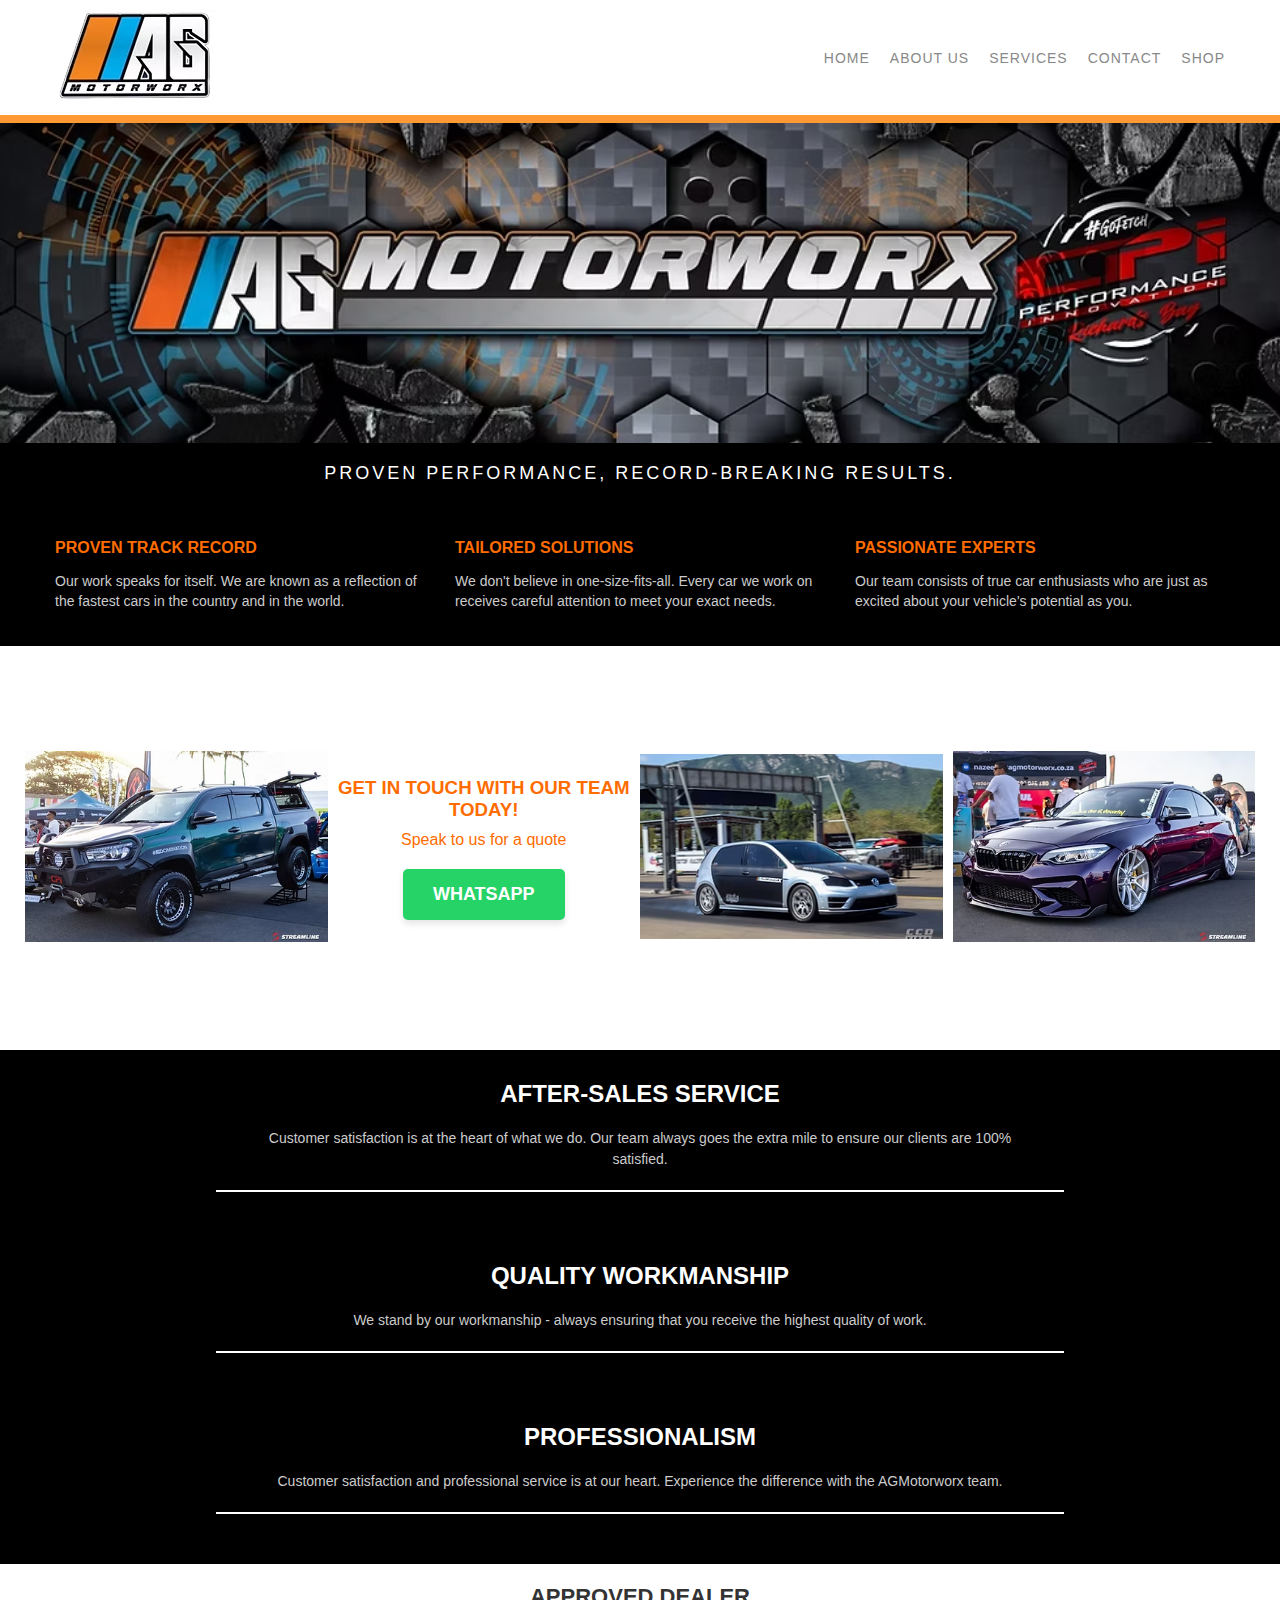
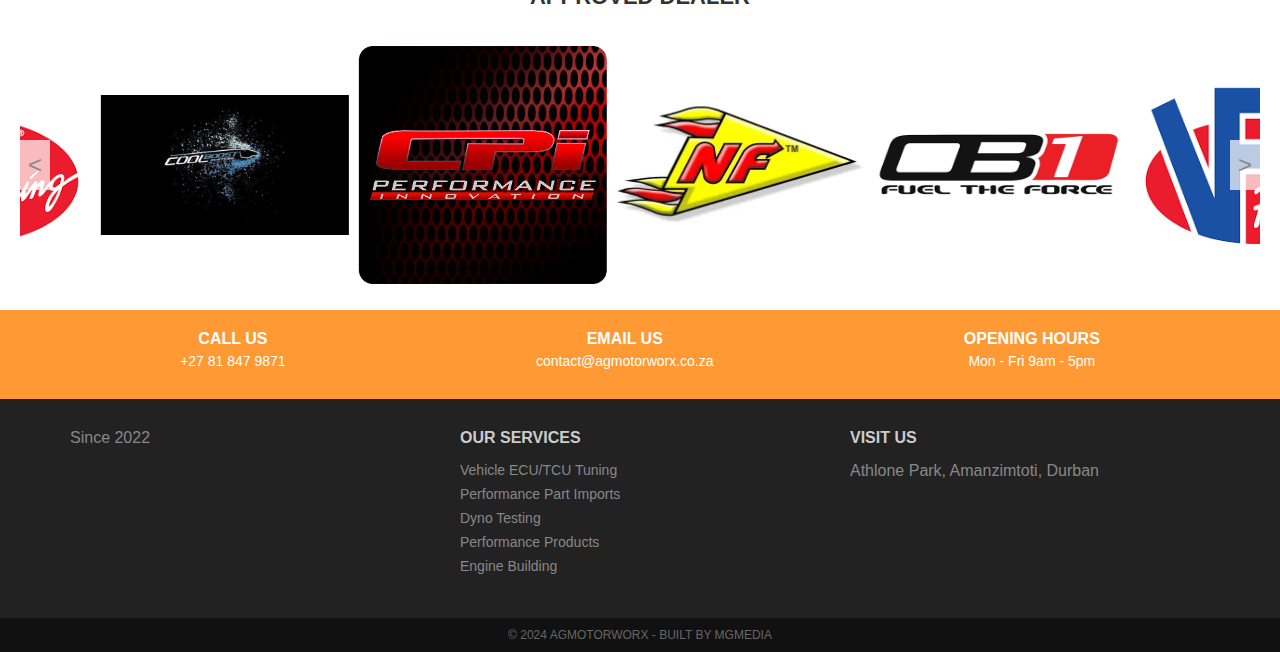
<file: index.html>
<!DOCTYPE html>
<html lang="en">
<head>
    <meta charset="UTF-8">
    <meta name="viewport" content="width=device-width, initial-scale=1.0">
    <link rel="icon" type="image/x-icon" href="/img/ag.ico">
    <title>AG Motorworx - Performance Automotive Services</title>
    <link rel="stylesheet" href="./css/home.css">
</head>
<body>
    <!-- Header -->
    <header>
        <div class="container header-content">
            <div class="logo">
                <img src="/img/ag-logo.png" alt="AG Motorworx Logo">
            </div>
            <nav>
                <div class="burger-menu" id="burger-menu">
                    <div></div>
                    <div></div>
                    <div></div>
                </div>
                <ul class="nav-links" id="nav-links">
                    <li><a href="index.html">Home</a></li>
                    <li><a href="agmotorworx-about-page.html">About Us</a></li>
                    <li><a href="agmotorworx-services-page.html">Services</a></li>
                    <li><a href="agmotorworx-contact-page.html">Contact</a></li>
                    <li><a href="agmotorworx-shop-page.html">Shop</a></li>
                </ul>
                <ul class="nav-links mobile" id="nav-links-mobile">
                    <li><a href="index.html">Home</a></li>
                    <li><a href="agmotorworx-about-page.html">About Us</a></li>
                    <li><a href="agmotorworx-services-page.html">Services</a></li>
                    <li><a href="agmotorworx-contact-page.html">Contact</a></li>
                    <li><a href="agmotorworx-shop-page.html">Shop</a></li>
                </ul>
            </nav>
        </div>
    </header>

    <!-- Orange Divider -->
    <div class="orange-divider"></div>
    
    <!-- Hero Section -->
    <section class="hero">
        <!-- <img src="./img/ag-hero.jpg" alt="AG Motorworx Performance" class="hero-logo"> -->
    </section>
    
    <!-- Tagline -->
    <section class="tagline">
        <h2>PROVEN PERFORMANCE, RECORD-BREAKING RESULTS.</h2>
    </section>
    
    <!-- Features -->
    <section class="features container">
        <div class="feature">
            <h3>PROVEN TRACK RECORD</h3>
            <p>Our work speaks for itself. We are known as a reflection of the fastest cars in the country and in the world.</p>
        </div>
        <div class="feature">
            <h3>TAILORED SOLUTIONS</h3>
            <p>We don't believe in one-size-fits-all. Every car we work on receives careful attention to meet your exact needs.</p>
        </div>
        <div class="feature">
            <h3>PASSIONATE EXPERTS</h3>
            <p>Our team consists of true car enthusiasts who are just as excited about your vehicle's potential as you.</p>
        </div>
    </section>
    
    <!-- Gallery -->
    <section class="gallery-container">
        <div class="gallery-image">
            <img src="/img/hilux.jpg" alt="Performance Car 2">
        </div>
        <div class="contact-banner">
            <h3>GET IN TOUCH WITH OUR TEAM TODAY!</h3>
            <p>Speak to us for a quote</p>
            <a href="https://wa.me/27818479871" class="whatsapp-button">WHATSAPP</a>
        </div>
        <div class="gallery-image">
            <img src="/img/PT7r.jpg" alt="Performance Car 2">
        </div>
        <div class="gallery-image">
            <img src="/img/PTbmw.jpg" alt="Performance Car 2">
        </div>
    </section>
    
    <!-- Service Features -->
    <div class="container">
        <section class="service-feature">
            <h2>AFTER-SALES SERVICE</h2>
            <p>Customer satisfaction is at the heart of what we do. Our team always goes the extra mile to ensure our clients are 100% satisfied.</p>
            <hr style="border: 1.5px solid white; width: 75%; margin: 20px auto;">
        </section>
        <section class="service-feature">
            <h2>QUALITY WORKMANSHIP</h2>
            <p>We stand by our workmanship - always ensuring that you receive the highest quality of work.</p>
            <hr style="border: 1.5px solid white; width: 75%; margin: 20px auto;">
        </section>
        <section class="service-feature">
            <h2>PROFESSIONALISM</h2>
            <p>Customer satisfaction and professional service is at our heart. Experience the difference with the AGMotorworx team.</p>
            <hr style="border: 1.5px solid white; width: 75%; margin: 20px auto;">
        </section>
    </div>
    
    <!-- Approved Dealers -->
    <section class="approved-dealers">
        <h2>APPROVED DEALER</h2>
        <div class="dealer-logos">
            <button class="nav-button prev">&lt;</button>
            <div class="slide-container">
                <div class="slide">
                    <img src="/img/promo/coolboost.jpg" alt="CoolBoost Logo" class="dealer-logo">
                </div>
                <div class="slide">
                    <img src="/img/promo/cpi.jpg" alt="CPI Performance Logo" class="dealer-logo">
                </div>
                <div class="slide">
                    <img src="/img/promo/nf.jpg" alt="NF Logo" class="dealer-logo">
                </div>
                <div class="slide">
                    <img src="/img/promo/ob1.jpg" alt="OB1 Logo" class="dealer-logo">
                </div>
                <div class="slide">
                    <img src="/img/promo/vp.jpg" alt="VP Logo" class="dealer-logo">
                </div>
            </div>
            <button class="nav-button next">&gt;</button>
        </div>
    </section>
    
    <script>
        document.addEventListener('DOMContentLoaded', function() {
            const slideContainer = document.querySelector('.slide-container');
            const slides = document.querySelectorAll('.slide');
            const prevButton = document.querySelector('.prev');
            const nextButton = document.querySelector('.next');
            
            let currentIndex = 0;
            const slideCount = slides.length;
            
            // Clone first and last slides for infinite effect
            const firstSlideClone = slides[0].cloneNode(true);
            const lastSlideClone = slides[slideCount - 1].cloneNode(true);
            
            slideContainer.appendChild(firstSlideClone);
            slideContainer.insertBefore(lastSlideClone, slides[0]);
            
            // Set initial position
            slideContainer.style.transform = `translateX(-${100 / (slideCount + 2)}%)`;
            
            function goToSlide(index) {
                // Add 1 to account for the cloned slide at the beginning
                slideContainer.style.transition = 'transform 0.6s ease-in-out';
                slideContainer.style.transform = `translateX(-${(index + 1) * (100 / (slideCount + 2))}%)`;
                currentIndex = index;
            }
            
            function nextSlide() {
                if (currentIndex === slideCount - 1) {
                    // If at the last slide, quickly jump to the clone without transition
                    goToSlide(currentIndex + 1);
                    setTimeout(() => {
                        slideContainer.style.transition = 'none';
                        slideContainer.style.transform = `translateX(-${100 / (slideCount + 2)}%)`;
                        currentIndex = 0;
                    }, 600);
                } else {
                    goToSlide(currentIndex + 1);
                }
            }
            
            function prevSlide() {
                if (currentIndex === 0) {
                    // If at the first slide, quickly jump to the clone without transition
                    goToSlide(currentIndex - 1);
                    setTimeout(() => {
                        slideContainer.style.transition = 'none';
                        slideContainer.style.transform = `translateX(-${slideCount * (100 / (slideCount + 2))}%)`;
                        currentIndex = slideCount - 1;
                    }, 600);
                } else {
                    goToSlide(currentIndex - 1);
                }
            }
            
            // Set event listeners
            prevButton.addEventListener('click', prevSlide);
            nextButton.addEventListener('click', nextSlide);
            
            // Auto-rotate slides
            const slideInterval = setInterval(nextSlide, 10000);
            
            // Pause on hover
            slideContainer.addEventListener('mouseenter', () => {
                clearInterval(slideInterval);
            });
            
            slideContainer.addEventListener('mouseleave', () => {
                clearInterval(slideInterval);
                setInterval(nextSlide, 10000);
            });
            
            // Reset transition after manual slide change
            slideContainer.addEventListener('transitionend', () => {
                if (currentIndex === -1) {
                    slideContainer.style.transition = 'none';
                    currentIndex = slideCount - 1;
                    slideContainer.style.transform = `translateX(-${(currentIndex + 1) * (100 / (slideCount + 2))}%)`;
                } else if (currentIndex === slideCount) {
                    slideContainer.style.transition = 'none';
                    currentIndex = 0;
                    slideContainer.style.transform = `translateX(-${(currentIndex + 1) * (100 / (slideCount + 2))}%)`;
                }
            });
        });
    </script>

    <!-- Contact Footer -->
    <section class="contact-footer">
        <div class="contact-info container">
            <div class="contact-section">
                <h3>CALL US</h3>
                <p>+27 81 847 9871</p>
            </div>
            <div class="contact-section">
                <h3>EMAIL US</h3>
                <p>contact@agmotorworx.co.za</p>
            </div>
            <div class="contact-section">
                <h3>OPENING HOURS</h3>
                <p>Mon - Fri 9am - 5pm</p>
            </div>
        </div>
    </section>
    
    <!-- Footer -->
    <footer>
        <div class="footer-content container">
            <div class="footer-section">
                <p>Since 2022</p>
            </div>
            <div class="footer-section">
                <h3>OUR SERVICES</h3>
                <ul>
                    <li>Vehicle ECU/TCU Tuning</li>
                    <li>Performance Part Imports</li>
                    <li>Dyno Testing</li>
                    <li>Performance Products</li>
                    <li>Engine Building</li>
                </ul>
            </div>
            <div class="footer-section">
                <h3>VISIT US</h3>
                <p>Athlone Park, Amanzimtoti, Durban</p>
            </div>
        </div>
        
        <div class="copyright">
            <p>© 2024 AGMOTORWORX - BUILT BY MGMEDIA</p>
        </div>
    </footer>
    <script src="./js/index.js"></script>
</body>
</html>
</file>
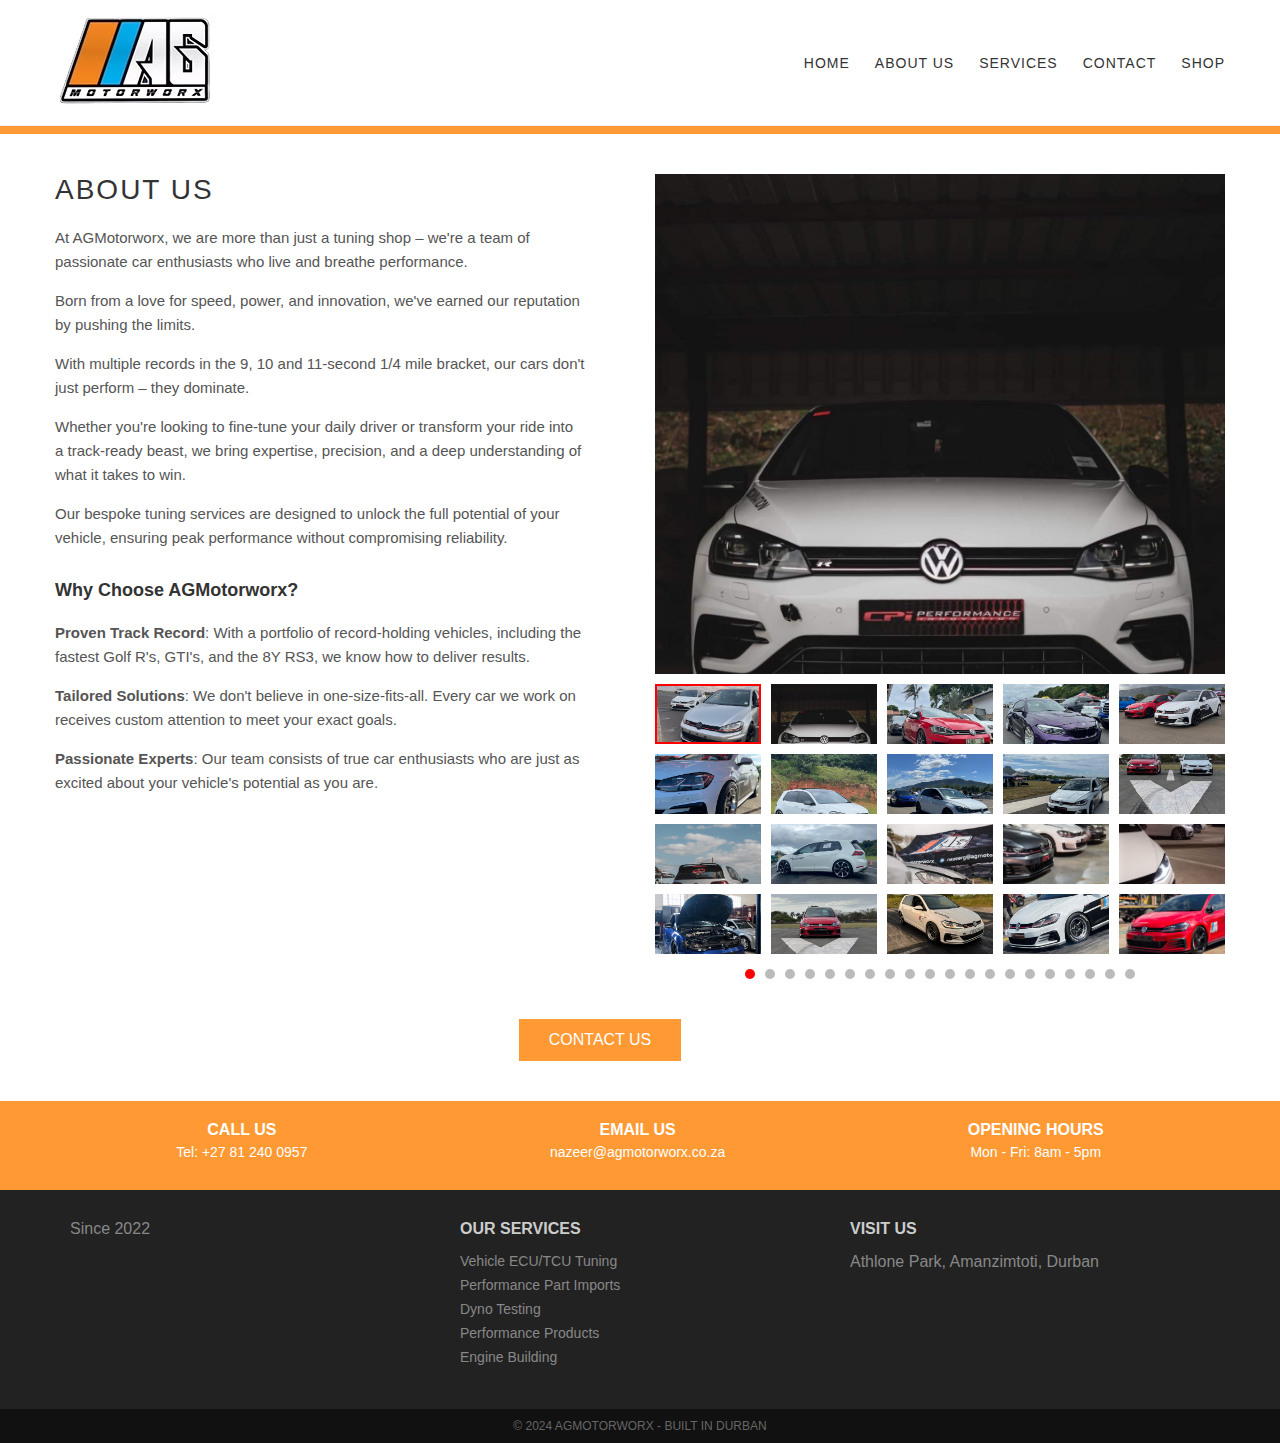
<file: agmotorworx-about-page.html>
<!DOCTYPE html>
<html lang="en">
<head>
    <meta charset="UTF-8">
    <meta name="viewport" content="width=device-width, initial-scale=1.0">
    <link rel="icon" type="image/x-icon" href="/img/ag.ico">
    <title>About Us - AG Motorworx</title>
    <link rel="stylesheet" href="./css/about.css">
</head>
<body>
    <!-- Header -->
    <header>
        <div class="container header-content">
            <div class="logo">
                <img src="/img/ag-logo.png" alt="AG Motorworx Logo">
            </div>
            <nav>
                <div class="burger-menu" id="burger-menu">
                    <div></div>
                    <div></div>
                    <div></div>
                </div>
                <ul class="nav-links" id="nav-links">
                    <li><a href="index.html">Home</a></li>
                    <li><a href="agmotorworx-about-page.html">About Us</a></li>
                    <li><a href="agmotorworx-services-page.html">Services</a></li>
                    <li><a href="agmotorworx-contact-page.html">Contact</a></li>
                    <li><a href="agmotorworx-shop-page.html">Shop</a></li>
                </ul>
                <ul class="nav-links mobile" id="nav-links-mobile">
                    <li><a href="index.html">Home</a></li>
                    <li><a href="agmotorworx-about-page.html">About Us</a></li>
                    <li><a href="agmotorworx-services-page.html">Services</a></li>
                    <li><a href="agmotorworx-contact-page.html">Contact</a></li>
                    <li><a href="agmotorworx-shop-page.html">Shop</a></li>
                </ul>
            </nav>
        </div>
    </header>
    
    <!-- Orange Divider -->
    <div class="orange-divider"></div>
    
    <!-- About Section -->
    <div class="container main-content">
        <section class="about-section">
            <div class="about-content">
                <h1>ABOUT US</h1>
                <p>At AGMotorworx, we are more than just a tuning shop – we're a team of passionate car enthusiasts who live and breathe performance.</p>
                
                <p>Born from a love for speed, power, and innovation, we've earned our reputation by pushing the limits.</p>
                
                <p>With multiple records in the 9, 10 and 11-second 1/4 mile bracket, our cars don't just perform – they dominate.</p>
                
                <p>Whether you're looking to fine-tune your daily driver or transform your ride into a track-ready beast, we bring expertise, precision, and a deep understanding of what it takes to win.</p>
                
                <p>Our bespoke tuning services are designed to unlock the full potential of your vehicle, ensuring peak performance without compromising reliability.</p>
                
                <h2 style="font-size: 18px; margin: 30px 0 20px; color: #333;">Why Choose AGMotorworx?</h2>
                
                <p><strong>Proven Track Record</strong>: With a portfolio of record-holding vehicles, including the fastest Golf R's, GTI's, and the 8Y RS3, we know how to deliver results.</p>
                
                <p><strong>Tailored Solutions</strong>: We don't believe in one-size-fits-all. Every car we work on receives custom attention to meet your exact goals.</p>
                
                <p><strong>Passionate Experts</strong>: Our team consists of true car enthusiasts who are just as excited about your vehicle's potential as you are.</p>
            </div>
        </section>

        <!-- Gallery Section -->
        <section class="gallery-section">
            <div class="gallery-container">
                <div class="main-gallery-image">
                    <img src="/img/about/car2.jpeg" alt="Featured Performance Car" id="mainImage">
                </div>
                <div class="thumbnail-container" id="thumbnailContainer">
                    <!-- Thumbnails will be generated by JavaScript -->
                </div>
                <div class="gallery-dots" id="galleryDots">
                    <!-- Dots will be generated by JavaScript -->
                </div>
            </div>
        </section>
    </div>

    <!-- Contact Button -->
    <div class="container contact-btn-container">
        <button class="contact-btn">CONTACT US</button>
    </div>
    
    <!-- Contact Footer -->
    <section class="contact-footer">
        <div class="contact-info container">
            <div class="contact-section">
                <h3>CALL US</h3>
                <p>Tel: +27 81 240 0957</p>
            </div>
            <div class="contact-section">
                <h3>EMAIL US</h3>
                <p>nazeer@agmotorworx.co.za</p>
            </div>
            <div class="contact-section">
                <h3>OPENING HOURS</h3>
                <p>Mon - Fri: 8am - 5pm</p>
            </div>
        </div>
    </section>
    
    <!-- Footer -->
    <footer>
        <div class="footer-content container">
            <div class="footer-section">
                <p>Since 2022</p>
            </div>
            <div class="footer-section">
                <h3>OUR SERVICES</h3>
                <ul>
                    <li>Vehicle ECU/TCU Tuning</li>
                    <li>Performance Part Imports</li>
                    <li>Dyno Testing</li>
                    <li>Performance Products</li>
                    <li>Engine Building</li>
                </ul>
            </div>
            <div class="footer-section">
                <h3>VISIT US</h3>
                <p>Athlone Park, Amanzimtoti, Durban</p>
            </div>
        </div>
        
        <div class="copyright">
            <p>© 2024 AGMOTORWORX - BUILT IN DURBAN</p>
        </div>
    </footer>
    <script src="./js/about.js"></script>
</body>
</html>
</file>
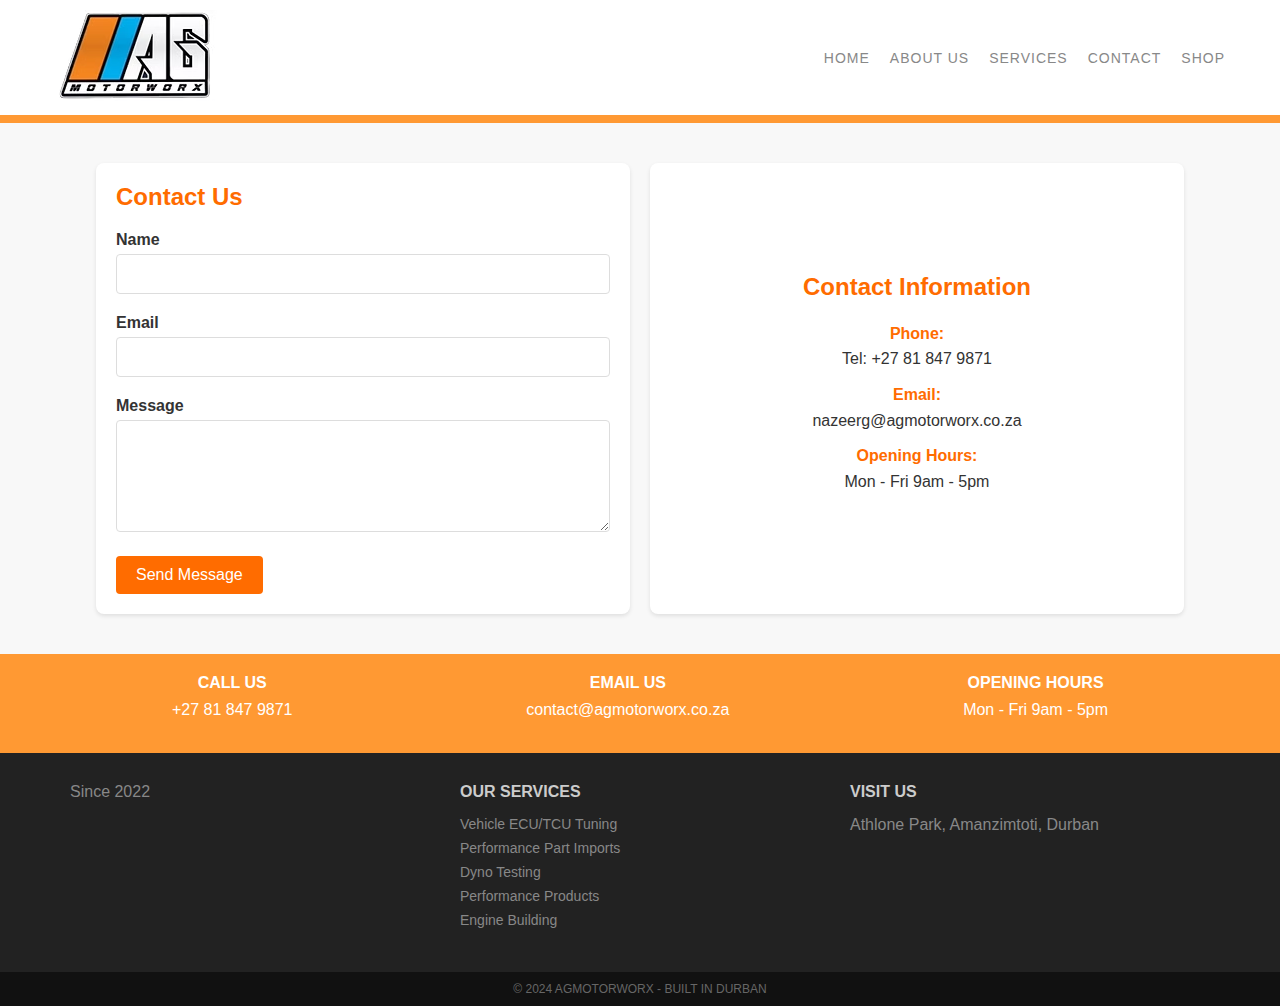
<file: agmotorworx-contact-page.html>
<!DOCTYPE html>
<html lang="en">
<head>
    <meta charset="UTF-8">
    <meta name="viewport" content="width=device-width, initial-scale=1.0">
    <link rel="icon" type="image/x-icon" href="/img/ag.ico">
    <title>AG Motorworx - Performance Automotive Services</title>
    <link rel="stylesheet" href="./css/contact.css">
</head>
<body>
    <!-- Header -->
    <header>
        <div class="container header-content">
            <div class="logo">
                <img src="/img/ag-logo.png" alt="AG Motorworx Logo">
            </div>
            <nav>
                <div class="burger-menu" id="burger-menu">
                    <div></div>
                    <div></div>
                    <div></div>
                </div>
                <ul class="nav-links" id="nav-links">
                    <li><a href="index.html">Home</a></li>
                    <li><a href="agmotorworx-about-page.html">About Us</a></li>
                    <li><a href="agmotorworx-services-page.html">Services</a></li>
                    <li><a href="agmotorworx-contact-page.html">Contact</a></li>
                    <li><a href="agmotorworx-shop-page.html">Shop</a></li>
                </ul>
                <ul class="nav-links mobile" id="nav-links-mobile">
                    <li><a href="index.html">Home</a></li>
                    <li><a href="agmotorworx-about-page.html">About Us</a></li>
                    <li><a href="agmotorworx-services-page.html">Services</a></li>
                    <li><a href="agmotorworx-contact-page.html">Contact</a></li>
                    <li><a href="agmotorworx-shop-page.html">Shop</a></li>
                </ul>
            </nav>
        </div>
    </header>

    <!-- Orange Divider -->
    <div class="orange-divider"></div>
    
    <!-- Contact Section -->
    <section class="contact-form-section">
        <div class="contact-form-section-container">
            <div class="contact-form">
                <h2>Contact Us</h2>
                <form id="contact-form"  method="POST">
                    <input type="hidden" name="access_key" value="34866c73-e7d7-415f-8753-f9a0564a0289">

                    <div class="form-group">
                      <label for="name">Name</label>
                      <input type="text" id="name" name="name" required>
                    </div>
                  
                    <div class="form-group">
                      <label for="email">Email</label>
                      <input type="email" id="email" name="email" required>
                    </div>
                  
                    <div class="form-group">
                      <label for="message">Message</label>
                      <textarea id="message" name="message" rows="5" required></textarea>
                    </div>
                  
                     <!-- Honeypot Spam Protection -->
                    <input type="checkbox" name="botcheck" class="hidden" style="display: none;">

                    <!-- Custom Confirmation / Success Page -->
                    <!-- <input type="hidden" name="redirect" value="https://mywebsite.com/thanks.html"> -->
                  
                    <button type="submit">Send Message</button>
                    <div id="result"></div>
                  </form>
            </div>
            <div class="contact-info-form">
                <h2>Contact Information</h2>
                <p><strong>Phone:</strong><br/>Tel: +27 81 847 9871</p>
                <p><strong>Email:</strong><br/> nazeerg@agmotorworx.co.za</p>
                <p><strong>Opening Hours:</strong><br/> Mon - Fri 9am - 5pm</p>
            </div>
        </div>
    </section>

    <!-- Custom Popup -->
    <div id="popup" class="popup">
        <div class="popup-content">
            <span class="popup-close" id="popup-close">&times;</span>
            <div class="popup-message">
                <div class="popup-icon">&#10004;</div>
                <p>Message Sent</p>
                <button id="popup-close-btn">Close</button>
            </div>
        </div>
    </div>

    <!-- Contact Footer -->
    <section class="contact-footer">
        <div class="contact-info container">
            <div class="contact-section">
                <h3>CALL US</h3>
                <p>+27 81 847 9871</p>
            </div>
            <div class="contact-section">
                <h3>EMAIL US</h3>
                <p>contact@agmotorworx.co.za</p>
            </div>
            <div class="contact-section">
                <h3>OPENING HOURS</h3>
                <p>Mon - Fri 9am - 5pm</p>
            </div>
        </div>
    </section>
    
    <!-- Footer -->
    <footer>
        <div class="footer-content container">
            <div class="footer-section">
                <p>Since 2022</p>
            </div>
            <div class="footer-section">
                <h3>OUR SERVICES</h3>
                <ul>
                    <li>Vehicle ECU/TCU Tuning</li>
                    <li>Performance Part Imports</li>
                    <li>Dyno Testing</li>
                    <li>Performance Products</li>
                    <li>Engine Building</li>
                </ul>
            </div>
            <div class="footer-section">
                <h3>VISIT US</h3>
                <p>Athlone Park, Amanzimtoti, Durban</p>
            </div>
        </div>
        
        <div class="copyright">
            <p>© 2024 AGMOTORWORX - BUILT IN DURBAN</p>
        </div>
    </footer>
    <script src="./js/contact.js"></script>
</body>
</html>
</file>
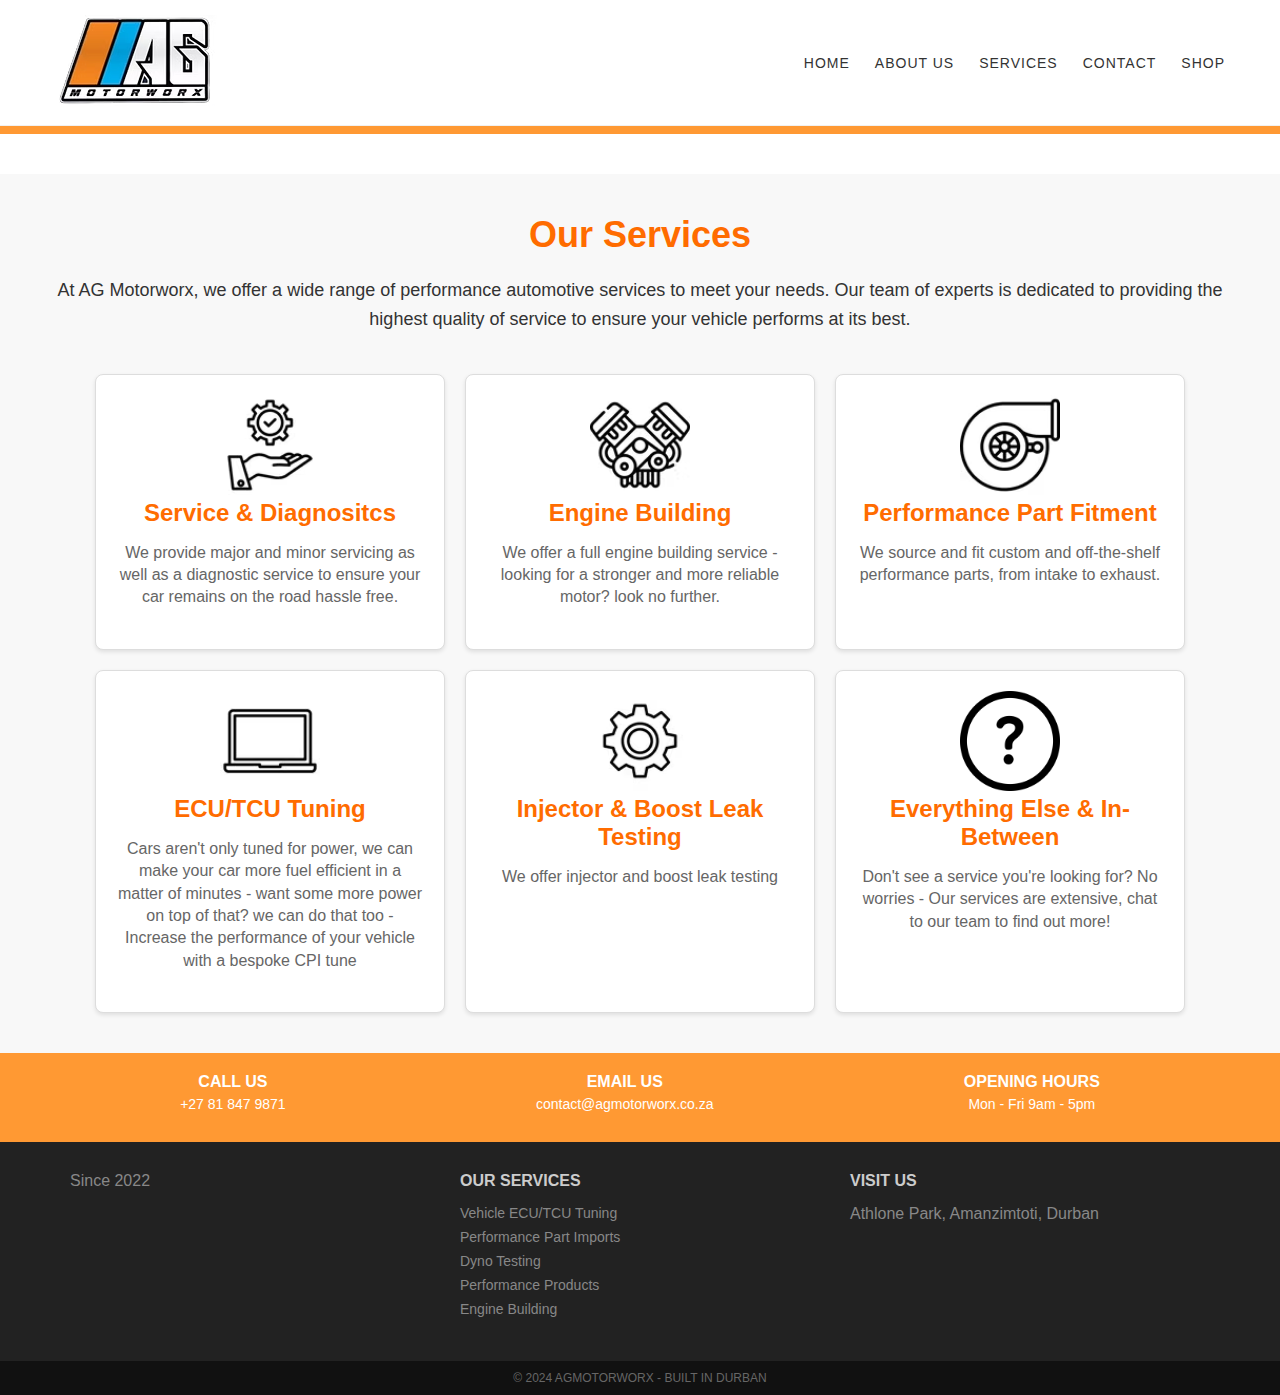
<file: agmotorworx-services-page.html>
<!DOCTYPE html>
<html lang="en">
<head>
    <meta charset="UTF-8">
    <meta name="viewport" content="width=device-width, initial-scale=1.0">
    <link rel="icon" type="image/x-icon" href="/img/ag.ico">
    <title>AG Motorworx - Performance Automotive Services</title>
    <link rel="stylesheet" href="./css/services.css">
</head>
<body>
    <!-- Header -->
    <header>
        <div class="container header-content">
            <div class="logo">
                <img src="/img/ag-logo.png" alt="AG Motorworx Logo">
            </div>
            <nav>
                <div class="burger-menu" id="burger-menu">
                    <div></div>
                    <div></div>
                    <div></div>
                </div>
                <ul class="nav-links" id="nav-links">
                    <li><a href="index.html">Home</a></li>
                    <li><a href="agmotorworx-about-page.html">About Us</a></li>
                    <li><a href="agmotorworx-services-page.html">Services</a></li>
                    <li><a href="agmotorworx-contact-page.html">Contact</a></li>
                    <li><a href="agmotorworx-shop-page.html">Shop</a></li>
                </ul>
                <ul class="nav-links mobile" id="nav-links-mobile">
                    <li><a href="index.html">Home</a></li>
                    <li><a href="agmotorworx-about-page.html">About Us</a></li>
                    <li><a href="agmotorworx-services-page.html">Services</a></li>
                    <li><a href="agmotorworx-contact-page.html">Contact</a></li>
                    <li><a href="agmotorworx-shop-page.html">Shop</a></li>
                </ul>
            </nav>
        </div>
    </header>

    <!-- Orange Divider -->
    <div class="orange-divider"></div>
    
    <!-- Main Section -->
    <section class="main-section">
        <div class="container">
            <h1>Our Services</h1>
            <p>At AG Motorworx, we offer a wide range of performance automotive services to meet your needs. Our team of experts is dedicated to providing the highest quality of service to ensure your vehicle performs at its best.</p>
            
            <div class="service-list">
                <div class="service-item">
                    <img src="/img/services/service.png" alt="Service & Diagnositcs">
                    <h2>Service & Diagnositcs</h2>
                    <p>We provide major and minor servicing as well as a diagnostic service to ensure your car remains on the road hassle free.</p>
                </div>
                <div class="service-item">
                    <img src="/img/services/engine.png" alt="Engine Building">
                    <h2>Engine Building</h2>
                    <p>We offer a full engine building service - looking for a stronger and more reliable motor? look no further.</p>
                </div>
                <div class="service-item">
                    <img src="/img/services/turbo.png" alt="Performance Part Fitment">
                    <h2>Performance Part Fitment</h2>
                    <p>We source and fit custom and off-the-shelf performance parts, from intake to exhaust.</p>
                </div>
                <div class="service-item">
                    <img src="/img/services/computer.png" alt="ECU/TCU Tuning">
                    <h2>ECU/TCU Tuning</h2>
                    <p>Cars aren't only tuned for power, we can make your car more fuel efficient in a matter of minutes - want some more power on top of that? we can do that too -  Increase the performance of your vehicle with a bespoke CPI tune</p>
                </div>
                <div class="service-item">
                    <img src="/img/services/cog.png" alt="Injector & Boost Leak Testing">
                    <h2>Injector & Boost Leak Testing</h2>
                    <p>We offer injector and boost leak testing</p>
                </div>
                <div class="service-item">
                    <img src="/img/services/question.png" alt="Everything Else & In-Between">
                    <h2>Everything Else & In-Between</h2>
                    <p>Don't see a service you're looking for? No worries - Our services are extensive, chat to our team to find out more!</p>
                </div>
            </div>
        </div>
    </section>

    <!-- Contact Footer -->
    <section class="contact-footer">
        <div class="contact-info container">
            <div class="contact-section">
                <h3>CALL US</h3>
                <p>+27 81 847 9871</p>
            </div>
            <div class="contact-section">
                <h3>EMAIL US</h3>
                <p>contact@agmotorworx.co.za</p>
            </div>
            <div class="contact-section">
                <h3>OPENING HOURS</h3>
                <p>Mon - Fri 9am - 5pm</p>
            </div>
        </div>
    </section>
    
    <!-- Footer -->
    <footer>
        <div class="footer-content container">
            <div class="footer-section">
                <p>Since 2022</p>
            </div>
            <div class="footer-section">
                <h3>OUR SERVICES</h3>
                <ul>
                    <li>Vehicle ECU/TCU Tuning</li>
                    <li>Performance Part Imports</li>
                    <li>Dyno Testing</li>
                    <li>Performance Products</li>
                    <li>Engine Building</li>
                </ul>
            </div>
            <div class="footer-section">
                <h3>VISIT US</h3>
                <p>Athlone Park, Amanzimtoti, Durban</p>
            </div>
        </div>
        
        <div class="copyright">
            <p>© 2024 AGMOTORWORX - BUILT IN DURBAN</p>
        </div>
    </footer>
    <script src="./js/services.js"></script>
</body>
</html>
</file>
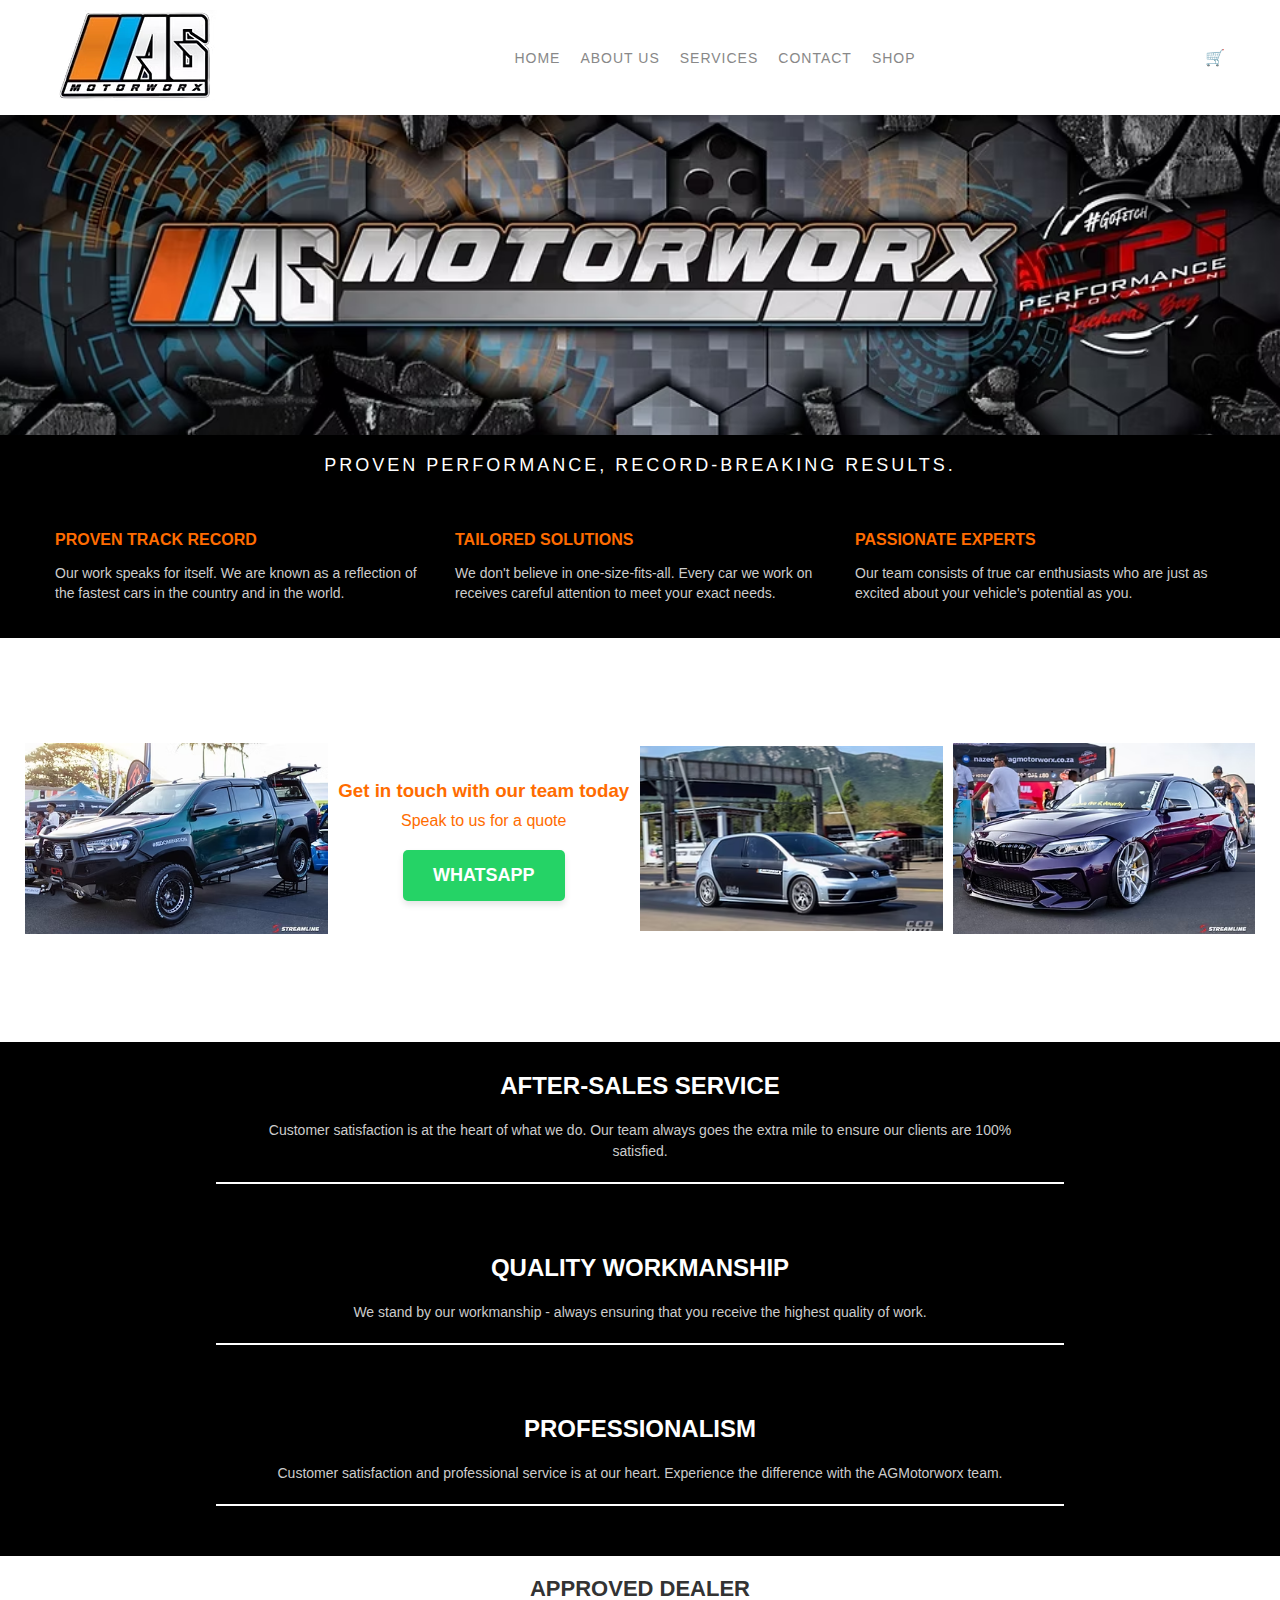
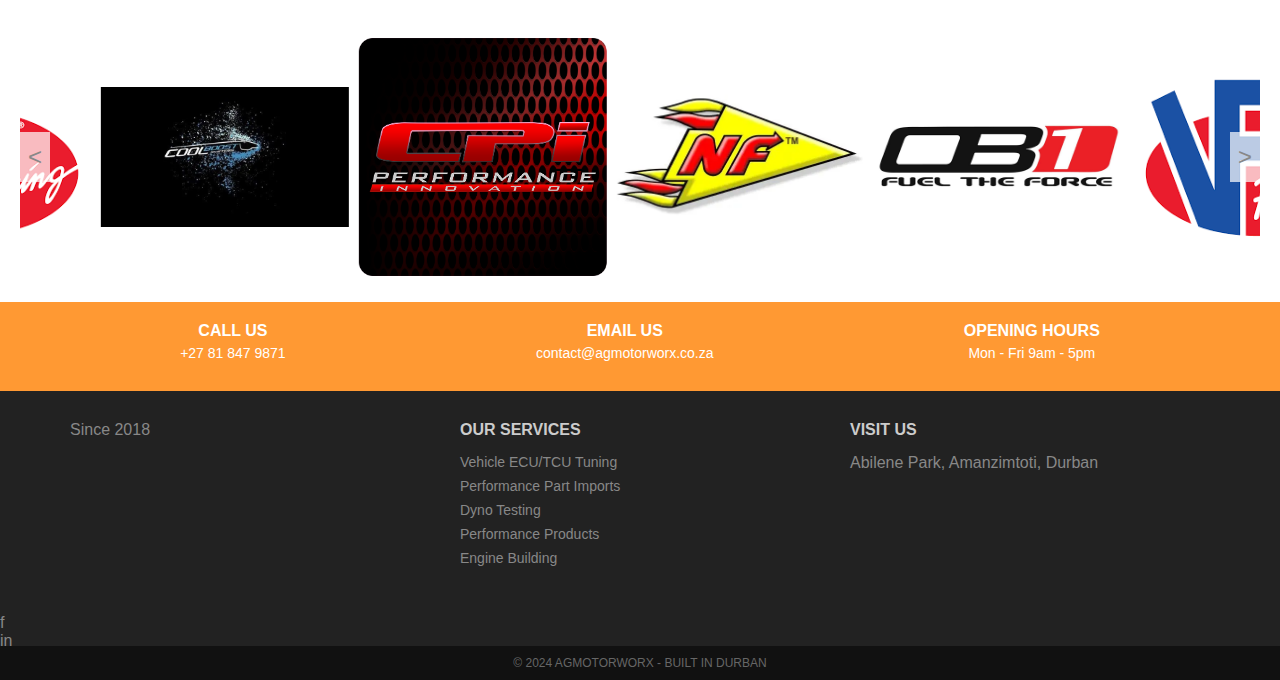
<file: agmotorworx-website.html>
<!DOCTYPE html>
<html lang="en">
<head>
    <meta charset="UTF-8">
    <meta name="viewport" content="width=device-width, initial-scale=1.0">
    <link rel="icon" type="image/x-icon" href="/img/ag.ico">
    <title>AG Motorworx - Performance Automotive Services</title>
    <link rel="stylesheet" href="./css/home.css">
</head>
<body>
    <!-- Header -->
    <header>
        <div class="container header-content">
            <div class="logo">
                <img src="/img/ag-logo.png" alt="AG Motorworx Logo">
            </div>
            <nav>
                <ul>
                    <li><a href="agmotorworx-website.html">Home</a></li>
                    <li><a href="agmotorworx-about-page.html">About Us</a></li>
                    <li><a href="agmotorworx-services-page.html">Services</a></li>
                    <li><a href="agmotorworx-contact-page.html">Contact</a></li>
                    <li><a href="agmotorworx-shop-page.html">Shop</a></li>
                </ul>
            </nav>
            <div class="cart-icon">🛒</div>
        </div>
    </header>
    
    <!-- Hero Section -->
    <section class="hero">
        <!-- <img src="./img/ag-hero.jpg" alt="AG Motorworx Performance" class="hero-logo"> -->
    </section>
    
    <!-- Tagline -->
    <section class="tagline">
        <h2>PROVEN PERFORMANCE, RECORD-BREAKING RESULTS.</h2>
    </section>
    
    <!-- Features -->
    <section class="features container">
        <div class="feature">
            <h3>PROVEN TRACK RECORD</h3>
            <p>Our work speaks for itself. We are known as a reflection of the fastest cars in the country and in the world.</p>
        </div>
        <div class="feature">
            <h3>TAILORED SOLUTIONS</h3>
            <p>We don't believe in one-size-fits-all. Every car we work on receives careful attention to meet your exact needs.</p>
        </div>
        <div class="feature">
            <h3>PASSIONATE EXPERTS</h3>
            <p>Our team consists of true car enthusiasts who are just as excited about your vehicle's potential as you.</p>
        </div>
    </section>
    
    <!-- Gallery -->
    <section class="gallery-container">
        <div class="gallery-image">
            <img src="/img/hilux.jpg" alt="Performance Car 2">
        </div>
        <div class="contact-banner">
            <h3>Get in touch with our team today</h3>
            <p>Speak to us for a quote</p>
            <a href="https://wa.me/27818479871" class="whatsapp-button">WHATSAPP</a>
        </div>
        <div class="gallery-image">
            <img src="/img/PT7r.jpg" alt="Performance Car 2">
        </div>
        <div class="gallery-image">
            <img src="/img/PTbmw.jpg" alt="Performance Car 2">
        </div>
    </section>
    
    <!-- Service Features -->
    <div class="container">
        <section class="service-feature">
            <h2>AFTER-SALES SERVICE</h2>
            <p>Customer satisfaction is at the heart of what we do. Our team always goes the extra mile to ensure our clients are 100% satisfied.</p>
            <hr style="border: 1.5px solid white; width: 75%; margin: 20px auto;">
        </section>
        <section class="service-feature">
            <h2>QUALITY WORKMANSHIP</h2>
            <p>We stand by our workmanship - always ensuring that you receive the highest quality of work.</p>
            <hr style="border: 1.5px solid white; width: 75%; margin: 20px auto;">
        </section>
        <section class="service-feature">
            <h2>PROFESSIONALISM</h2>
            <p>Customer satisfaction and professional service is at our heart. Experience the difference with the AGMotorworx team.</p>
            <hr style="border: 1.5px solid white; width: 75%; margin: 20px auto;">
        </section>
    </div>
    

    <!-- Approved Dealers -->
    <section class="approved-dealers">
        <h2>APPROVED DEALER</h2>
        <div class="dealer-logos">
            <button class="nav-button prev">&lt;</button>
            <div class="slide-container">
                <div class="slide">
                    <img src="/img/promo/coolboost.jpg" alt="CoolBoost Logo" class="dealer-logo">
                </div>
                <div class="slide">
                    <img src="/img/promo/cpi.jpg" alt="CPI Performance Logo" class="dealer-logo">
                </div>
                <div class="slide">
                    <img src="/img/promo/nf.jpg" alt="NF Logo" class="dealer-logo">
                </div>
                <div class="slide">
                    <img src="/img/promo/ob1.jpg" alt="OB1 Logo" class="dealer-logo">
                </div>
                <div class="slide">
                    <img src="/img/promo/vp.jpg" alt="VP Logo" class="dealer-logo">
                </div>
            </div>
            <button class="nav-button next">&gt;</button>
        </div>
    </section>
    
    <script>
        document.addEventListener('DOMContentLoaded', function() {
            const slideContainer = document.querySelector('.slide-container');
            const slides = document.querySelectorAll('.slide');
            const prevButton = document.querySelector('.prev');
            const nextButton = document.querySelector('.next');
            
            let currentIndex = 0;
            const slideCount = slides.length;
            
            // Clone first and last slides for infinite effect
            const firstSlideClone = slides[0].cloneNode(true);
            const lastSlideClone = slides[slideCount - 1].cloneNode(true);
            
            slideContainer.appendChild(firstSlideClone);
            slideContainer.insertBefore(lastSlideClone, slides[0]);
            
            // Set initial position
            slideContainer.style.transform = `translateX(-${100 / (slideCount + 2)}%)`;
            
            function goToSlide(index) {
                // Add 1 to account for the cloned slide at the beginning
                slideContainer.style.transition = 'transform 0.6s ease-in-out';
                slideContainer.style.transform = `translateX(-${(index + 1) * (100 / (slideCount + 2))}%)`;
                currentIndex = index;
            }
            
            function nextSlide() {
                if (currentIndex === slideCount - 1) {
                    // If at the last slide, quickly jump to the clone without transition
                    goToSlide(currentIndex + 1);
                    setTimeout(() => {
                        slideContainer.style.transition = 'none';
                        slideContainer.style.transform = `translateX(-${100 / (slideCount + 2)}%)`;
                        currentIndex = 0;
                    }, 600);
                } else {
                    goToSlide(currentIndex + 1);
                }
            }
            
            function prevSlide() {
                if (currentIndex === 0) {
                    // If at the first slide, quickly jump to the clone without transition
                    goToSlide(currentIndex - 1);
                    setTimeout(() => {
                        slideContainer.style.transition = 'none';
                        slideContainer.style.transform = `translateX(-${slideCount * (100 / (slideCount + 2))}%)`;
                        currentIndex = slideCount - 1;
                    }, 600);
                } else {
                    goToSlide(currentIndex - 1);
                }
            }
            
            // Set event listeners
            prevButton.addEventListener('click', prevSlide);
            nextButton.addEventListener('click', nextSlide);
            
            // Auto-rotate slides
            const slideInterval = setInterval(nextSlide, 3000);
            
            // Pause on hover
            slideContainer.addEventListener('mouseenter', () => {
                clearInterval(slideInterval);
            });
            
            slideContainer.addEventListener('mouseleave', () => {
                clearInterval(slideInterval);
                setInterval(nextSlide, 3000);
            });
            
            // Reset transition after manual slide change
            slideContainer.addEventListener('transitionend', () => {
                if (currentIndex === -1) {
                    slideContainer.style.transition = 'none';
                    currentIndex = slideCount - 1;
                    slideContainer.style.transform = `translateX(-${(currentIndex + 1) * (100 / (slideCount + 2))}%)`;
                } else if (currentIndex === slideCount) {
                    slideContainer.style.transition = 'none';
                    currentIndex = 0;
                    slideContainer.style.transform = `translateX(-${(currentIndex + 1) * (100 / (slideCount + 2))}%)`;
                }
            });
        });
    </script>

    <!-- Contact Footer -->
    <section class="contact-footer">
        <div class="contact-info container">
            <div class="contact-section">
                <h3>CALL US</h3>
                <p>+27 81 847 9871</p>
            </div>
            <div class="contact-section">
                <h3>EMAIL US</h3>
                <p>contact@agmotorworx.co.za</p>
            </div>
            <div class="contact-section">
                <h3>OPENING HOURS</h3>
                <p>Mon - Fri 9am - 5pm</p>
            </div>
        </div>
    </section>
    
    <!-- Footer -->
    <footer>
        <div class="footer-content container">
            <div class="footer-section">
                <p>Since 2018</p>
            </div>
            <div class="footer-section">
                <h3>OUR SERVICES</h3>
                <ul>
                    <li>Vehicle ECU/TCU Tuning</li>
                    <li>Performance Part Imports</li>
                    <li>Dyno Testing</li>
                    <li>Performance Products</li>
                    <li>Engine Building</li>
                </ul>
            </div>
            <div class="footer-section">
                <h3>VISIT US</h3>
                <p>Abilene Park, Amanzimtoti, Durban</p>
            </div>
        </div>
        
        <div class="social-icons">
            <div class="social-icon">f</div>
            <div class="social-icon">in</div>
        </div>
        
        <div class="copyright">
            <p>© 2024 AGMOTORWORX - BUILT IN DURBAN</p>
        </div>
    </footer>
</body>
</html>
</file>
<file: css/home.css>
/* General Styles */
* {
    margin: 0;
    padding: 0;
    box-sizing: border-box;
    font-family: Arial, sans-serif;
}

body {
    background-color: #000;
    color: #fff;
}

.container {
    max-width: 1200px;
    margin: 0 auto;
    padding: 0 15px;
}

/* Orange Divider */
.orange-divider {
    height: 8px;
    background-color: #ff9933;
}

/* Burger Menu Styles */
.burger-menu {
    display: none;
    flex-direction: column;
    cursor: pointer;
}

.burger-menu div {
    width: 25px;
    height: 3px;
    background-color: #333;
    margin: 4px 0;
    transition: 0.4s;
}

.nav-links {
    display: flex;
}

.nav-links.mobile {
    display: none;
    flex-direction: column;
    width: 100%;
    position: absolute;
    top: 90px; /* Adjust based on the height of your header */
    left: 0;
    background-color: rgba(255, 255, 255, 0.9);
    z-index: 1000;
    box-shadow: 0 4px 8px rgba(0, 0, 0, 0.1);
}

.nav-links.mobile.active {
    display: flex;
    align-items: end;
}

.nav-links.mobile.active li {
    padding: 10px;
    margin-top: 5px;
}

.nav-links.mobile a {
    padding: 10px;
    border-top: 1px solid #ddd;
    background-color: #fff;
    color: #333;
}

.nav-links.mobile a:hover {
    background-color: #f1f1f1;
}

@media (max-width: 768px) {
    .burger-menu {
        display: flex;
    }

    .nav-links {
        display: none;
    }

    .nav-links.mobile {
        display: flex;
    }
}

/* Header */
header {
    background-color: #fff;
    padding: 10px 0;
    position: sticky;
    top: 0;
    z-index: 100;
}

.header-content {
    display: flex;
    justify-content: space-between;
    align-items: center;
    height: 100%;
}

.logo {
    width: 150px;
}

nav ul {
    display: flex;
    list-style: none;
}

nav ul li {
    margin-left: 20px;
}

nav ul li a {
    text-decoration: none;
    color: #888;
    text-transform: uppercase;
    font-size: 14px;
    letter-spacing: 1px;
}

nav ul li a:hover {
    color: #ff6c00;
}


/* Hero Section */
.hero {
    width: 100%;
    height: 25vw;
    background-image: url('/img/ag-hero.jpg'); /* Placeholder for background */
    background-size: 100% auto;
    background-position: center;
    object-fit: fill;
}


.hero-logo {
    max-width: 60%;
}

/* Tagline */
.tagline {
    text-align: center;
    padding: 20px 0;
    background-color: #000;
}

.tagline h2 {
    font-size: 18px;
    letter-spacing: 3px;
    font-weight: 400;
    text-transform: uppercase;
}

/* Features */
.features {
    display: flex;
    background-color: #000;
    padding: 20px 0;
}

.feature {
    flex: 1;
    padding: 15px;
}

.feature h3 {
    color: #ff6c00;
    margin-bottom: 15px;
    font-size: 16px;
}

.feature p {
    font-size: 14px;
    line-height: 1.4;
    color: #ccc;
}

/* Gallery */
.gallery {
    display: flex;
    padding: 20px;
    background-color: #111;
}

.gallery-image {
    flex: 1;
    padding: 5px;
}

.gallery-image img {
    width: 100%;
    height: 350px;
    object-fit: contain;
}

/* Contact Section */
.gallery-container{
    display: flex;
    flex-direction: row;
    background-color: #fff;
    padding: 20px;
}

/* Contact Banner */
.contact-banner {
    text-align: center;
    padding: 20px 0;
    background-color: #fff;
    color: #ff6c00;
    flex: 1;
    display: flex;
    flex-direction: column;
    align-items: center;
    justify-content: center;
}

.contact-banner h3 {
    margin-bottom: 10px; /* Add spacing between h3 and p */
}

.contact-banner p {
    margin-bottom: 20px; /* Add spacing below p */
}

/* WhatsApp Button */
.whatsapp-button {
    background-color: #25D366;
    color: white;
    padding: 15px 30px; /* Increase padding to make the button larger */
    border: none;
    border-radius: 5px;
    cursor: pointer;
    font-size: 18px; /* Increase font size */
    font-weight: bold;
    box-shadow: 0 4px 6px rgba(0, 0, 0, 0.1); /* Add shadow */
    transition: transform 0.3s ease;
    text-decoration: none; /* Remove underline from link */
}

.whatsapp-button:hover {
    transform: scale(1.05); /* Add hover effect */
}

/* Service Features */
.service-feature {
    padding: 20px 20px 20px;
    margin: 10px 0;
    background-color: #000;
    text-align: center;
}

.service-feature h2 {
    margin-bottom: 20px;
    font-size: 24px;
    text-transform: uppercase;
}

.service-feature p {
    font-size: 14px;
    line-height: 1.5;
    max-width: 800px;
    margin: 0 auto;
    color: #ccc;
}

/* Approved Dealers */
.approved-dealers {
    padding: 40px 0;
    text-align: center;
    background-color: #fff;
}

.approved-dealers h2 {
    margin-bottom: 30px;
    color: #333;
    text-transform: uppercase;
    font-size: 22px;
}

.dealer-logos {
    display: flex;
    justify-content: center;
    flex-wrap: wrap;
    gap: 20px;
}

.dealer-logo {
    width: 250px;
    height: 250px;
    object-fit: contain;
}

/* Contact Footer */
.contact-footer {
    background-color: #ff9933;
    padding: 20px 0;
    color: #ffffff;
}

.contact-info {
    display: flex;
    justify-content: space-around;
}

.contact-section {
    text-align: center;
}

.contact-section h3 {
    margin-bottom: 5px;
    font-size: 16px;
}

.contact-section p {
    font-size: 14px;
    text-decoration: none;
    margin-bottom: 10px;
}

/* Footer */
footer {
    background-color: #222;
    padding: 30px 0;
    color: #888;
    position: relative;
    min-height: 100px; /* Ensure footer has some height */
}

.footer-content {
    display: flex;
    justify-content: space-around;
}

.footer-section {
    flex: 1;
    padding: 0 15px;
}

.footer-section h3 {
    margin-bottom: 15px;
    font-size: 16px;
    color: #ccc;
}

.footer-section ul {
    list-style: none;
}

.footer-section ul li {
    margin-bottom: 8px;
    font-size: 14px;
}

footer .footer-content {
    padding-bottom: 40px; /* Add padding to make space for the copyright */
}

footer .copyright {
    position: absolute;
    bottom: 0;
    width: 100%;
    text-align: center;
    padding: 10px 0;
    background-color: #111;
    color: #666;
    font-size: 12px;
}

.approved-dealers {
    margin: 0 auto;
    padding: 20px;
    text-align: center;
}

.dealer-logos {
    position: relative;
    overflow: hidden;
    height: 250px;
    margin: 0 auto;
}

.slide-container {
    display: flex;
    width: 100%;
    height: 100%;
    position: relative;
}

.slide {
    flex: 0 0 20%;
    display: flex;
    justify-content: center;
    align-items: center;
    transition: transform 40s ease;
    margin-right: 10px;
}

.slide img {
    max-width: 100%;
    max-height: 100%;
    object-fit: contain;
}

.dealer-logo {
    max-width: 80%;
    max-height: 80%;
    object-fit: contain;
}

.nav-button {
    position: absolute;
    top: 50%;
    transform: translateY(-50%);
    background: rgba(255, 255, 255, 0.7);
    border: none;
    font-size: 24px;
    color: #888;
    cursor: pointer;
    height: 50px;
    width: 30px;
    z-index: 10;
    display: flex;
    align-items: center;
    justify-content: center;
}

.prev {
    left: 0;
}

.next {
    right: 0;
}

/* Responsive Styles */
@media (max-width: 768px) {
    .header-content {
        flex-direction: row;
    }

    nav ul {
        flex-direction: column;
        align-items: center;
    }

    nav ul li {
        margin-left: 0;
        margin-bottom: 10px;
    }

    .hero {
        height: 25vh;
    }

    .features {
        flex-direction: column;
    }

    .gallery-container{
        flex-direction: column;
    }

    .gallery {
        flex-direction: column;
    }

    .gallery-image img {
        height: auto;
    }

    .contact-info {
        flex-direction: column;
    }

    .footer-content {
        flex-direction: column;
    }

    .contact-section p {
        font-size: 12px;
        text-decoration: none;
    }

}

@media (max-width: 480px) {
    .hero-logo {
        max-width: 80%;
    }

    .tagline h2 {
        font-size: 16px;
    }

    .feature h3 {
        font-size: 14px;
    }

    .feature p {
        font-size: 12px;
    }

    .contact-banner h3 {
        font-size: 20px;
    }

    .contact-banner p {
        font-size: 15px;
    }

    .whatsapp-button {
        padding: 10px 20px;
        font-size: 16px;
    }

    .service-feature h2 {
        font-size: 20px;
    }

    .service-feature p {
        font-size: 12px;
    }

    .approved-dealers h2 {
        font-size: 18px;
    }

    .dealer-logo {
        width: 200px;
        height: 200px;
    }

    .contact-section h3 {
        font-size: 14px;
    }

    .contact-section p {
        font-size: 12px;
        text-decoration: none;
    }

    .footer-section h3 {
        font-size: 14px;
    }

    .footer-section ul li {
        font-size: 12px;
    }

}
</file>
<file: css/about.css>
* {
    margin: 0;
    padding: 0;
    box-sizing: border-box;
    font-family: Arial, sans-serif;
}

body {
    background-color: #fff;
    color: #333;
}

.container {
    max-width: 1200px;
    margin: 0 auto;
    padding: 0 15px;
}

/* Burger Menu Styles */
.burger-menu {
    display: none;
    flex-direction: column;
    cursor: pointer;
}

.burger-menu div {
    width: 25px;
    height: 3px;
    background-color: #333;
    margin: 4px 0;
    transition: 0.4s;
}

.nav-links {
    display: flex;
}

.nav-links.mobile {
    display: none;
    flex-direction: column;
    width: 100%;
    position: absolute;
    top: 90px; /* Adjust based on the height of your header */
    left: 0;
    background-color: rgba(255, 255, 255, 0.9);
    z-index: 1000;
    box-shadow: 0 4px 8px rgba(0, 0, 0, 0.1);
}

.nav-links.mobile.active {
    display: flex;
    align-items: end;
}

.nav-links.mobile.active li {
    padding: 10px;
    margin-top: 5px;
}

.nav-links.mobile a {
    padding: 10px;
    border-top: 1px solid #ddd;
    background-color: #fff;
    color: #333;
}

.nav-links.mobile a:hover {
    background-color: #f1f1f1;
}

@media (max-width: 768px) {
    .burger-menu {
        display: flex;
    }

    .nav-links {
        display: none;
    }

    .nav-links.mobile {
        display: flex;
    }
}

/* Header */
header {
    background-color: #fff;
    padding: 15px 0;
    border-bottom: 1px solid #f1f1f1;
}

.header-content {
    display: flex;
    justify-content: space-between;
    align-items: center;
}

.logo {
    width: 150px;
}

nav ul {
    display: flex;
    list-style: none;
}

nav ul li {
    margin-left: 25px;
}

nav ul li a {
    text-decoration: none;
    color: #333;
    text-transform: uppercase;
    font-size: 14px;
    letter-spacing: 1px;
    font-weight: 500;
}

nav ul li a.active {
    color: #ff9933;
}

nav ul li a:hover {
    color: #ff9933;
}

/* Orange Divider */
.orange-divider {
    height: 8px;
    background-color: #ff9933;
    margin-bottom: 40px;
}

/* About Section */
.about-section {
    display: flex;
    margin-bottom: 40px;
}

.about-content {
    flex: 1;
    padding-right: 40px;
}

.about-content h1 {
    text-transform: uppercase;
    font-size: 28px;
    margin-bottom: 30px;
    color: #333;
    font-weight: 500;
    letter-spacing: 2px;
}

.about-content p {
    margin-bottom: 20px;
    line-height: 1.6;
    color: #555;
    font-size: 15px;
}

.about-image {
    flex: 1;
    position: relative;
}

.about-image img {
    width: 100%;
    height: auto;
    object-fit: cover;
}

.about-image .arrow {
    position: absolute;
    top: 50%;
    right: 15px;
    background-color: rgba(255, 255, 255, 0.7);
    width: 40px;
    height: 40px;
    display: flex;
    align-items: center;
    justify-content: center;
    border-radius: 50%;
    cursor: pointer;
}

/* Gallery */
.gallery {
    display: flex;
    gap: 10px;
    margin-bottom: 40px;
}

.gallery-image {
    flex: 1;
}

.gallery-image img {
    width: 100%;
    height: 100px;
    object-fit: cover;
}

/* Contact Button */
.contact-btn-container {
    text-align: center;
    margin: 40px 0;
}

.contact-btn {
    background-color: #ff9933;
    color: white;
    border: none;
    padding: 12px 30px;
    font-size: 16px;
    text-transform: uppercase;
    cursor: pointer;
}

/* Contact Footer */
.contact-footer {
    background-color: #ff9933;
    padding: 20px 0;
    color: #fff;
}

.contact-info {
    display: flex;
    justify-content: space-around;
}

.contact-section {
    text-align: center;
}

.contact-section h3 {
    margin-bottom: 5px;
    font-size: 16px;
}

.contact-section p {
    font-size: 14px;
    text-decoration: none;
    margin-bottom: 10px;
}

/* Footer */
/* Footer */
footer {
    background-color: #222;
    padding: 30px 0;
    color: #888;
    position: relative;
    min-height: 100px; /* Ensure footer has some height */
}

.footer-content {
    display: flex;
    justify-content: space-around;
}

.footer-section {
    flex: 1;
    padding: 0 15px;
}

.footer-section h3 {
    margin-bottom: 15px;
    font-size: 16px;
    color: #ccc;
}

.footer-section ul {
    list-style: none;
}

.footer-section ul li {
    margin-bottom: 8px;
    font-size: 14px;
}

footer .footer-content {
    padding-bottom: 40px; /* Add padding to make space for the copyright */
}

footer .copyright {
    position: absolute;
    bottom: 0;
    width: 100%;
    text-align: center;
    padding: 10px 0;
    background-color: #111;
    color: #666;
    font-size: 12px;
}


/* Main Content Layout */
.main-content {
    display: flex;
    flex-wrap: wrap;
    gap: 30px;
}

/* About Section */
.about-section {
    flex: 1;
    min-width: 300px;
}

.about-content h1 {
    font-size: 28px;
    margin-bottom: 20px;
}

.about-content p {
    line-height: 1.6;
    margin-bottom: 15px;
}

.about-image {
    position: relative;
    margin-top: 20px;
}

.about-image img {
    width: 100%;
    height: auto;
    display: block;
}

.arrow {
    position: absolute;
    right: 20px;
    bottom: 20px;
    background-color: rgba(0, 0, 0, 0.7);
    color: white;
    width: 40px;
    height: 40px;
    border-radius: 50%;
    display: flex;
    align-items: center;
    justify-content: center;
    font-size: 24px;
    cursor: pointer;
}

/* Gallery Section */
.gallery-section {
    flex: 1;
    min-width: 300px;
}

.gallery-container {
    width: 100%;
}

.main-gallery-image {
    width: 100%;
    height: 500px;
    overflow: hidden;
    margin-bottom: 10px;
    position: relative;
}

.main-gallery-image img {
    width: 100%;
    height: 100%;
    object-fit: cover;
    transition: opacity 0.5s ease;
}

.thumbnail-container {
    display: flex;
    flex-wrap: wrap;
    gap: 10px;
}

.thumbnail {
    flex: 1 0 calc(20% - 10px);
    min-width: 80px;
    height: 60px;
    cursor: pointer;
    overflow: hidden;
}

.thumbnail img {
    width: 100%;
    height: 100%;
    object-fit: cover;
    transition: transform 0.3s ease;
}

.thumbnail:hover img {
    transform: scale(1.1);
}

.thumbnail.active {
    border: 2px solid #ff0000;
}

/* Navigation Dots */
.gallery-dots {
    display: flex;
    justify-content: center;
    margin-top: 15px;
}

.dot {
    width: 10px;
    height: 10px;
    background-color: #bbb;
    border-radius: 50%;
    margin: 0 5px;
    cursor: pointer;
    transition: background-color 0.3s ease;
}

.dot.active {
    background-color: #ff0000;
}

/* Responsive */
@media (max-width: 768px) {
    .main-content {
        flex-direction: column;
    }
    
    .thumbnail {
        flex: 1 0 calc(25% - 10px);
    }
}

/* Responsive Styles */
@media (max-width: 768px) {
    .header-content {
        flex-direction: row;
    }

    nav ul {
        flex-direction: column;
        align-items: center;
    }

    nav ul li {
        margin-left: 0;
        margin-bottom: 10px;
    }

    .hero {
        height: 50vh;
    }

    .features {
        flex-direction: column;
    }

    .gallery {
        flex-direction: column;
    }

    .gallery-image img {
        height: auto;
    }

    .contact-info {
        flex-direction: column;
    }

    .footer-content {
        flex-direction: column;
    }
}

@media (max-width: 480px) {
    .hero-logo {
        max-width: 80%;
    }

    .tagline h2 {
        font-size: 16px;
    }

    .feature h3 {
        font-size: 14px;
    }

    .feature p {
        font-size: 12px;
    }

    .contact-banner h3 {
        font-size: 14px;
    }

    .contact-banner p {
        font-size: 12px;
    }

    .whatsapp-button {
        padding: 10px 20px;
        font-size: 16px;
    }

    .service-feature h2 {
        font-size: 20px;
    }

    .service-feature p {
        font-size: 12px;
    }

    .approved-dealers h2 {
        font-size: 18px;
    }

    .dealer-logo {
        width: 200px;
        height: 200px;
    }

    .contact-section h3 {
        font-size: 14px;
    }

    .contact-section p {
        font-size: 12px;
    }

    .footer-section h3 {
        font-size: 14px;
    }

    .footer-section ul li {
        font-size: 12px;
    }
}
</file>
<file: css/contact.css>
/* General Styles */
* {
    margin: 0;
    padding: 0;
    box-sizing: border-box;
    font-family: Arial, sans-serif;
}

body {
    background-color: #000;
    color: #fff;
}

.container {
    max-width: 1200px;
    margin: 0 auto;
    padding: 0 15px;
}

/* Orange Divider */
.orange-divider {
    height: 8px;
    background-color: #ff9933;
}

/* Burger Menu Styles */
.burger-menu {
    display: none;
    flex-direction: column;
    cursor: pointer;
}

.burger-menu div {
    width: 25px;
    height: 3px;
    background-color: #333;
    margin: 4px 0;
    transition: 0.4s;
}

.nav-links {
    display: flex;
}

.nav-links.mobile {
    display: none;
    flex-direction: column;
    width: 100%;
    position: absolute;
    top: 90px; /* Adjust based on the height of your header */
    left: 0;
    background-color: rgba(255, 255, 255, 0.9);
    z-index: 1000;
    box-shadow: 0 4px 8px rgba(0, 0, 0, 0.1);
}

.nav-links.mobile.active {
    display: flex;
    align-items: end;
}

.nav-links.mobile.active li {
    padding: 10px;
    margin-top: 5px;
}

.nav-links.mobile a {
    padding: 10px;
    border-top: 1px solid #ddd;
    background-color: #fff;
    color: #333;
}

.nav-links.mobile a:hover {
    background-color: #f1f1f1;
}

@media (max-width: 768px) {
    .burger-menu {
        display: flex;
    }

    .nav-links {
        display: none;
    }

    .nav-links.mobile {
        display: flex;
    }
}

/* Header */
header {
    background-color: #fff;
    padding: 10px 0;
    position: sticky;
    top: 0;
    z-index: 100;
}

.header-content {
    display: flex;
    justify-content: space-between;
    align-items: center;
}

.logo {
    width: 120px;
}

nav ul {
    display: flex;
    list-style: none;
}

nav ul li {
    margin-left: 20px;
}

nav ul li a {
    text-decoration: none;
    color: #888;
    text-transform: uppercase;
    font-size: 14px;
    letter-spacing: 1px;
}

nav ul li a:hover {
    color: #ff6c00;
}

.cart-icon {
    font-size: 20px;
}

/* Contact Footer */
.contact-footer {
    background-color: #ff9933;
    padding: 20px 0;
    color: #ffffff;
}

.contact-info {
    display: flex;
    justify-content: space-around;
}

.contact-section {
    text-align: center;
}

.contact-section h3 {
    margin-bottom: 5px;
    font-size: 16px;
}

.contact-section p {
    font-size: 14px;
    text-decoration: none;
    margin-bottom: 10px;
}


.popup {
    display: none;
    position: fixed;
    z-index: 1000;
    left: 0;
    top: 0;
    width: 100%;
    height: 100%;
    overflow: auto;
    background-color: rgba(0, 0, 0, 0.5);
}
.popup-content {
    background-color: #fff;
    margin: 15% auto;
    padding: 20px;
    border: 1px solid #888;
    width: 80%;
    max-width: 300px;
    text-align: center;
}
.popup-close {
    color: #aaa;
    float: right;
    font-size: 28px;
    font-weight: bold;
}
.popup-close:hover,
.popup-close:focus {
    color: black;
    text-decoration: none;
    cursor: pointer;
}
.popup-icon {
    font-size: 50px;
    color: green;
}
.popup-message p {
    margin: 20px 0;
    color: #45a049;
}
.popup-message button {
    padding: 10px 20px;
    background-color: #4CAF50;
    color: white;
    border: none;
    cursor: pointer;
}
.popup-message button:hover {
    background-color: #45a049;
}

/* Contact Section */
.contact-form-section {
    padding: 40px 0;
    background-color: #f8f8f8;
    color: #333;
}

.contact-form-section-container {
    display: flex;
    flex-wrap: wrap;
    gap: 20px;
    justify-content: space-around;
    width: 85vw;
    margin: 0 auto; /* Center the container */
}

.contact-info-form {
    display: flex;
    flex-direction: column;
    align-items: center;
    justify-content: center;
    text-align: center;
}

.contact-info-form p {
    margin-bottom: 10px;
    font-size: 16px;
    line-height: 1.6;
}

.contact-form, .contact-info-form {
    flex: 1;
    min-width: 300px;
    background-color: #fff;
    padding: 20px;
    border-radius: 8px;
    box-shadow: 0 2px 4px rgba(0, 0, 0, 0.1);
}

.contact-info-form strong{
    color: #ff6c00;
}

.contact-form h2, .contact-info-form h2 {
    font-size: 24px;
    margin-bottom: 20px;
    color: #ff6c00;
}

.contact-form .form-group {
    margin-bottom: 20px;
}

.contact-form label {
    display: block;
    margin-bottom: 5px;
    font-weight: bold;
}

.contact-form input, .contact-form textarea {
    width: 100%;
    padding: 10px;
    border: 1px solid #ddd;
    border-radius: 4px;
    font-size: 16px;
}

.contact-form button {
    padding: 10px 20px;
    background-color: #ff6c00;
    color: #fff;
    border: none;
    border-radius: 4px;
    cursor: pointer;
    font-size: 16px;
}

.contact-form button:hover {
    background-color: #e65c00;
}

.contact-info p {
    margin-bottom: 10px;
    font-size: 16px;
    line-height: 1.6;
}

/* Footer */
footer {
    background-color: #222;
    padding: 30px 0;
    color: #888;
    position: relative;
    min-height: 100px; /* Ensure footer has some height */
}

.footer-content {
    display: flex;
    justify-content: space-around;
}

.footer-section {
    flex: 1;
    padding: 0 15px;
}

.footer-section h3 {
    margin-bottom: 15px;
    font-size: 16px;
    color: #ccc;
}

.footer-section ul {
    list-style: none;
}

.footer-section ul li {
    margin-bottom: 8px;
    font-size: 14px;
}

footer .footer-content {
    padding-bottom: 40px; /* Add padding to make space for the copyright */
}

footer .copyright {
    position: absolute;
    bottom: 0;
    width: 100%;
    text-align: center;
    padding: 10px 0;
    background-color: #111;
    color: #666;
    font-size: 12px;
}


/* Responsive Styles */
@media (max-width: 768px) {
    .header-content {
        flex-direction: row;
    }

    nav ul {
        flex-direction: column;
        align-items: center;
    }

    nav ul li {
        margin-left: 0;
        margin-bottom: 10px;
    }

    .hero {
        height: 50vh;
    }

    .features {
        flex-direction: column;
    }

    .gallery {
        flex-direction: column;
    }

    .gallery-image img {
        height: auto;
    }

    .contact-info {
        flex-direction: column;
    }

    .footer-content {
        flex-direction: column;
    }
}

@media (max-width: 480px) {
    .hero-logo {
        max-width: 80%;
    }

    .tagline h2 {
        font-size: 16px;
    }

    .feature h3 {
        font-size: 14px;
    }

    .feature p {
        font-size: 12px;
    }

    .contact-banner h3 {
        font-size: 14px;
    }

    .contact-banner p {
        font-size: 12px;
    }

    .whatsapp-button {
        padding: 10px 20px;
        font-size: 16px;
    }

    .service-feature h2 {
        font-size: 20px;
    }

    .service-feature p {
        font-size: 12px;
    }

    .approved-dealers h2 {
        font-size: 18px;
    }

    .dealer-logo {
        width: 200px;
        height: 200px;
    }

    .contact-section h3 {
        font-size: 14px;
    }

    .contact-section p {
        font-size: 12px;
    }

    .footer-section h3 {
        font-size: 14px;
    }

    .footer-section ul li {
        font-size: 12px;
    }
}
</file>
<file: css/services.css>
* {
    margin: 0;
    padding: 0;
    box-sizing: border-box;
    font-family: Arial, sans-serif;
}

body {
    background-color: #fff;
    color: #333;
}

.container {
    max-width: 1200px;
    margin: 0 auto;
    padding: 0 15px;
}

/* Orange Divider */
.orange-divider {
    height: 8px;
    background-color: #ff9933;
}

/* Burger Menu Styles */
.burger-menu {
    display: none;
    flex-direction: column;
    cursor: pointer;
}

.burger-menu div {
    width: 25px;
    height: 3px;
    background-color: #333;
    margin: 4px 0;
    transition: 0.4s;
}

.nav-links {
    display: flex;
}

.nav-links.mobile {
    display: none;
    flex-direction: column;
    width: 100%;
    position: absolute;
    top: 90px; /* Adjust based on the height of your header */
    left: 0;
    background-color: rgba(255, 255, 255, 0.9);
    z-index: 1000;
    box-shadow: 0 4px 8px rgba(0, 0, 0, 0.1);
}

.nav-links.mobile.active {
    display: flex;
    align-items: end;
}

.nav-links.mobile.active li {
    padding: 10px;
    margin-top: 5px;
}

.nav-links.mobile a {
    padding: 10px;
    border-top: 1px solid #ddd;
    background-color: #fff;
    color: #333;
}

.nav-links.mobile a:hover {
    background-color: #f1f1f1;
}

@media (max-width: 768px) {
    .burger-menu {
        display: flex;
    }

    .nav-links {
        display: none;
    }

    .nav-links.mobile {
        display: flex;
    }
}

/* Header */
header {
    background-color: #fff;
    padding: 15px 0;
    border-bottom: 1px solid #f1f1f1;
}

.header-content {
    display: flex;
    justify-content: space-between;
    align-items: center;
}

.logo {
    width: 150px;
}

nav ul {
    display: flex;
    list-style: none;
}

nav ul li {
    margin-left: 25px;
}

nav ul li a {
    text-decoration: none;
    color: #333;
    text-transform: uppercase;
    font-size: 14px;
    letter-spacing: 1px;
    font-weight: 500;
}

nav ul li a.active {
    color: #ff9933;
}

nav ul li a:hover {
    color: #ff9933;
}

.cart-icon {
    font-size: 20px;
    width: 35px;
    height: 35px;
    display: flex;
    align-items: center;
    justify-content: center;
    border: 1px solid #ddd;
    border-radius: 5px;
}

/* Orange Divider */
.orange-divider {
    height: 8px;
    background-color: #ff9933;
    margin-bottom: 40px;
}



/* Contact Footer */
.contact-footer {
    background-color: #ff9933;
    padding: 20px 0;
    color: #fff;
}

.contact-info {
    display: flex;
    justify-content: space-around;
}

.contact-section {
    text-align: center;
}

.contact-section h3 {
    margin-bottom: 5px;
    font-size: 16px;
}

.contact-section p {
    font-size: 14px;
    text-decoration: none;
    margin-bottom: 10px;
}

/* Main Section */
.main-section {
    padding: 40px 0;
    background-color: #f8f8f8;
    color: #333;
}

.main-section .container {
    max-width: 1200px;
    margin: 0 auto;
    padding: 0 15px;
}

.main-section h1 {
    font-size: 36px;
    margin-bottom: 20px;
    text-align: center;
    color: #ff6c00;
}

.main-section p {
    font-size: 18px;
    line-height: 1.6;
    margin-bottom: 40px;
    text-align: center;
}

.service-list {
    display: flex;
    flex-wrap: wrap;
    gap: 20px;
    justify-content: center;
}

.service-item {
    background-color: #fff;
    border: 1px solid #ddd;
    border-radius: 8px;
    padding: 20px;
    width: calc(33.333% - 40px);
    box-shadow: 0 2px 4px rgba(0, 0, 0, 0.1);
    text-align: center;
    min-width: 15vw;
}

.service-item h2 {
    font-size: 24px;
    margin-bottom: 15px;
    color: #ff6c00;
}

.service-item p {
    font-size: 16px;
    line-height: 1.4;
    margin-bottom: 20px;
    color: #666;
}

.service-item img {
    width: 100px;
    height: auto;
    border-radius: 8px;
}

/* Footer */
footer {
    background-color: #222;
    padding: 30px 0;
    color: #888;
    position: relative;
    min-height: 100px; /* Ensure footer has some height */
}

.footer-content {
    display: flex;
    justify-content: space-around;
}

.footer-section {
    flex: 1;
    padding: 0 15px;
}

.footer-section h3 {
    margin-bottom: 15px;
    font-size: 16px;
    color: #ccc;
}

.footer-section ul {
    list-style: none;
}

.footer-section ul li {
    margin-bottom: 8px;
    font-size: 14px;
}

footer .footer-content {
    padding-bottom: 40px; /* Add padding to make space for the copyright */
}

footer .copyright {
    position: absolute;
    bottom: 0;
    width: 100%;
    text-align: center;
    padding: 10px 0;
    background-color: #111;
    color: #666;
    font-size: 12px;
}

/* Responsive Styles */
@media (max-width: 768px) {
    .header-content {
        flex-direction: row;
    }

    nav ul {
        flex-direction: column;
        align-items: center;
    }

    nav ul li {
        margin-left: 0;
        margin-bottom: 10px;
    }

    .hero {
        height: 50vh;
    }

    .features {
        flex-direction: column;
    }

    .gallery {
        flex-direction: column;
    }

    .gallery-image img {
        height: auto;
    }

    .contact-info {
        flex-direction: column;
    }

    .footer-content {
        flex-direction: column;
    }

    .service-list{
        flex-direction: column;
        justify-content: center;
        align-items: center;
    }

    .service-item {
        width: 80%;
    }
}

@media (max-width: 480px) {
    .hero-logo {
        max-width: 80%;
    }

    .tagline h2 {
        font-size: 16px;
    }

    .feature h3 {
        font-size: 14px;
    }

    .feature p {
        font-size: 12px;
    }

    .contact-banner h3 {
        font-size: 14px;
    }

    .contact-banner p {
        font-size: 12px;
    }

    .whatsapp-button {
        padding: 10px 20px;
        font-size: 16px;
    }

    .service-feature h2 {
        font-size: 20px;
    }

    .service-feature p {
        font-size: 12px;
    }

    .approved-dealers h2 {
        font-size: 18px;
    }

    .dealer-logo {
        width: 200px;
        height: 200px;
    }

    .contact-section h3 {
        font-size: 14px;
    }

    .contact-section p {
        font-size: 12px;
    }

    .footer-section h3 {
        font-size: 14px;
    }

    .footer-section ul li {
        font-size: 12px;
    }
}
</file>
